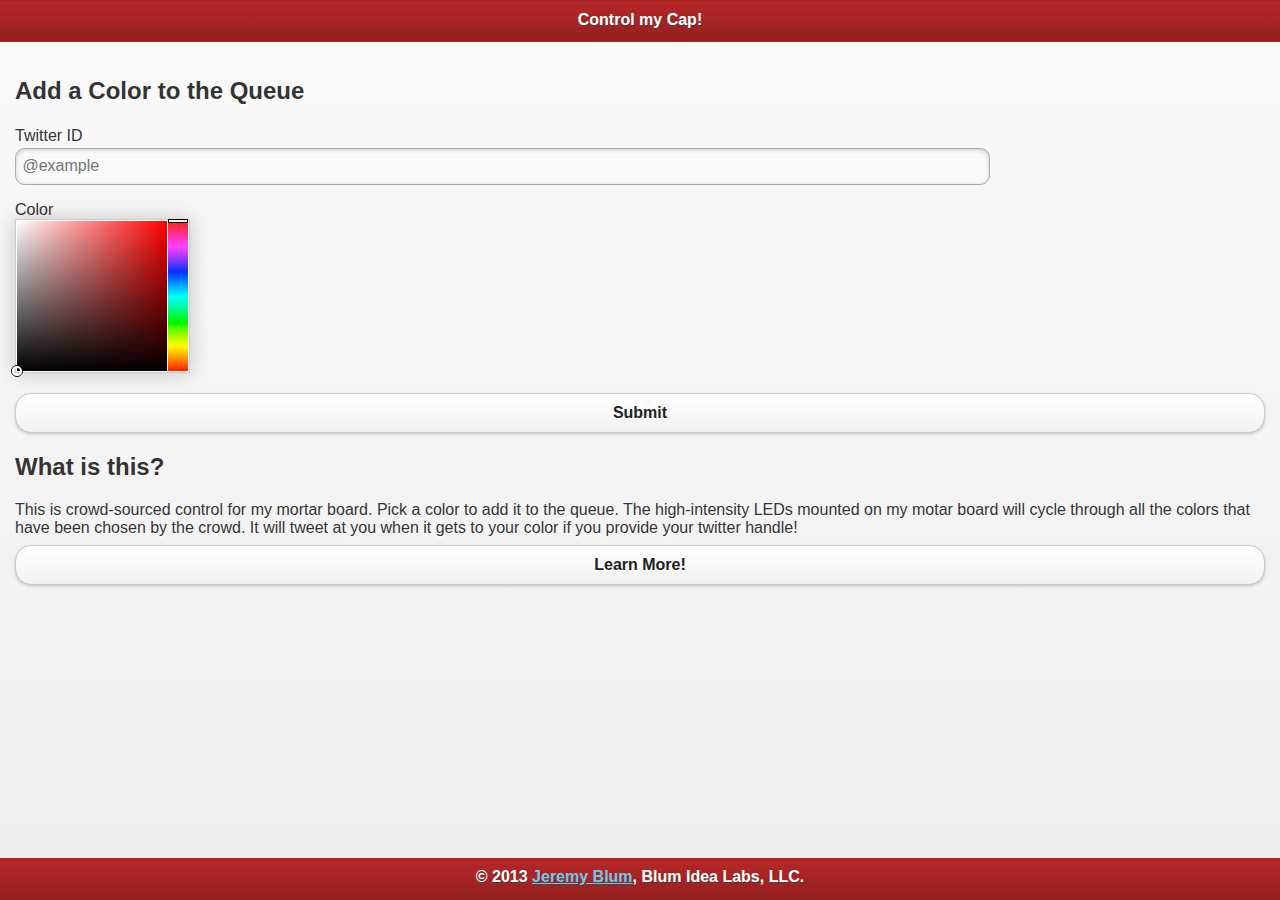
<file: mobile site/index.html>
<!DOCTYPE html>
<html>
<head>
  <meta charset="utf-8">
  <meta name="viewport" content="initial-scale=1.0, user-scalable=no">
  <meta name="apple-mobile-web-app-capable" content="yes">
  <meta name="apple-mobile-web-app-status-bar-style" content="black">
  <title>Control my Cap!</title>
  
  <!--JQuery Mobile & JQuery Javascripts-->
  <script src="jquery/jquery-1.9.1.min.js"></script>
  <script src="jquery/jquery.mobile-1.3.1.min.js"></script>
  
  <!--JQuery CSS-->
  <link rel="stylesheet" href="jquery/jquery.mobile.structure-1.3.1.min.css" />
  <link rel="stylesheet" href="jquery/jquery.mobile-1.3.1.min.css">
  <link rel="stylesheet" href="jquery/themes/cornellian.css" />
  
  <!--JQuery MiniColors-->
  <link href="jquery/minicolors/jquery.minicolors.css" rel="stylesheet">
  <script src="jquery/minicolors/jquery.minicolors.js"></script>
  
  <!--Custom JS-->
  <script src="script.js"></script>
  
</head>
<body>
<!-- Home -->
<div data-role="page" id="home">
    <div data-theme="a" data-role="header">
        <h3>
            Control my Cap!
        </h3>
    </div>
    <div data-role="content">
        <h2>
            Add a Color to the Queue
        </h2>
        <form action="">
            <div data-role="fieldcontain">
                <label for="twitter">
                    Twitter ID
                </label><br />
                <input name="twitter" id="twitter" placeholder="@example" type="text">
            </div>
            <div data-role="fieldcontain">
                <label for="color">
                    Color
                </label><br />
                <input name="color" id="color" data-role="none" class="minicolors">
            </div>
			<input type="submit" value="Submit" />
        </form>
		
		<h2>
			What is this?
		</h2>
		This is crowd-sourced control for my mortar board. Pick a color to add it to the queue. The high-intensity LEDs mounted on my motar board will cycle through all the colors that have been chosen by the crowd. It will tweet at you when it gets to your color if you provide your twitter handle!
		<a href="#about" data-role="button" data-rel="dialog" data-transition="pop">Learn More!</a>
    </div>
    <div data-theme="a" data-role="footer" data-position="fixed">
        <h3>
            &copy; 2013 <a href="http://www.jeremyblum.com" target="_blank">Jeremy Blum</a>, Blum Idea Labs, LLC.
        </h3>
    </div>
</div>
<!-- About -->
<div data-role="page" id="about">
    <div data-theme="a" data-role="header">
        <h3>
            How Does it work?
        </h3>
    </div>
    <div data-role="content">
		It's an experiment.  Why?  Because, WHY NOT?  My graduation mortar board is sporting an array of 16 350mA high-intensity LEDs.  When you pick a color above, it is added to queue of colors on a database that lives in the cloud.  Under my robe, I'm equipped with a laptop battery pack, a tiny WiFi-connected linux computer, and a handheld display. The computer is constantly querying the cloud database server via its WiFi connection, and adding colors to the queue.  It communicates to the custom LED printed circuit board on my mortar board using a USB-to-Serial cable.  The LED board includes an 8-bit microcontroller that parses the commands from the linux computer, and adjusts the LEDs accordingly.  Using my handheld display, I can see that status of the program, adjust brightness, change modes, etc.  When your color is displayed for the first time, the linux computer will tweet at your twitter username, if you chose to provide it.
    </div>
</div>
</body>
</html>
</file>
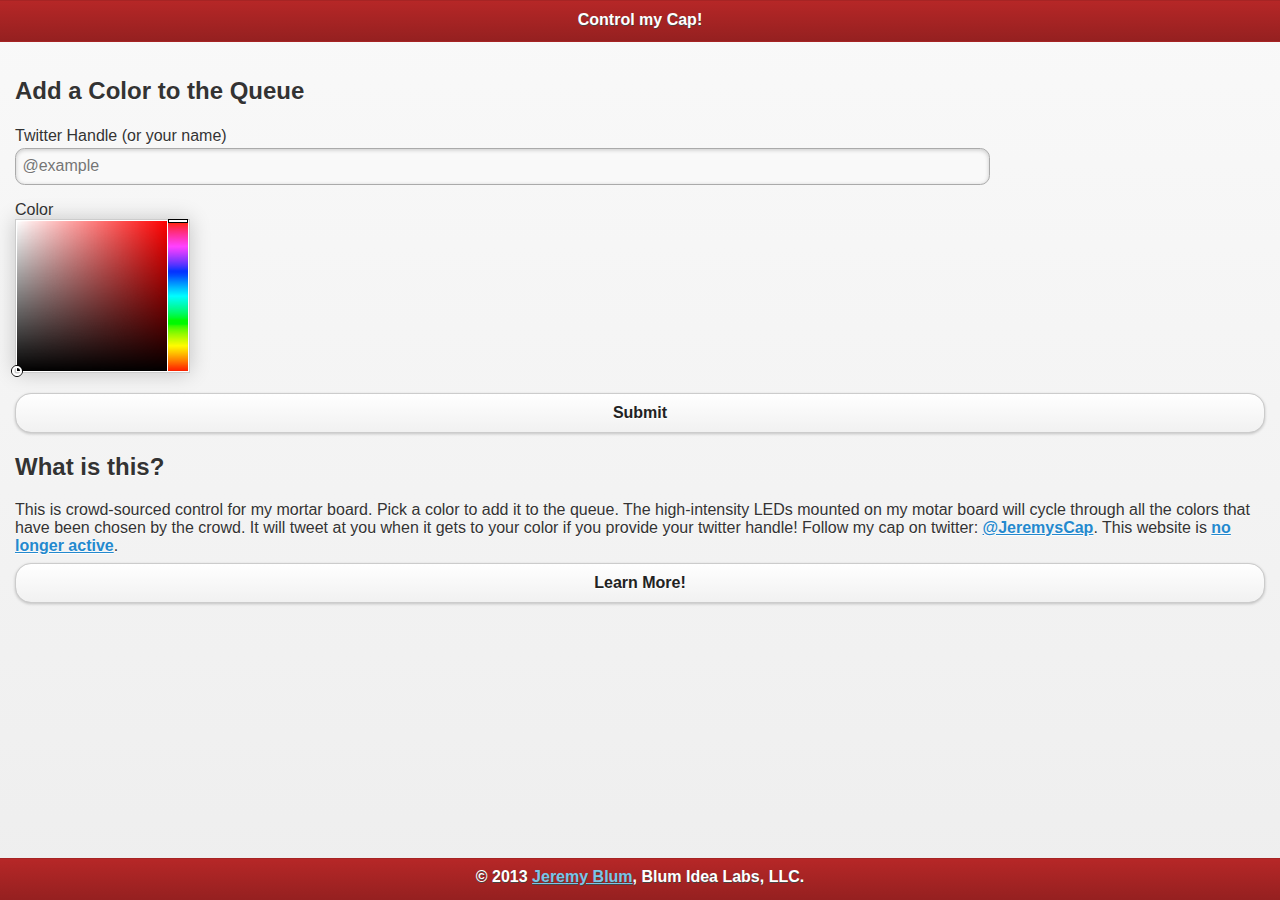
<file: mobile_site/index.html>
<!DOCTYPE html>
<html>
<head>
  <meta charset="utf-8">
  <meta name="viewport" content="initial-scale=1.0, user-scalable=no">
  <meta name="apple-mobile-web-app-capable" content="yes">
  <meta name="apple-mobile-web-app-status-bar-style" content="black">
  <title>Control my Cap!</title>
  
  <!--JQuery Mobile & JQuery Javascripts-->
  <script src="jquery/jquery-1.9.1.min.js"></script>
  <script src="jquery/jquery.mobile-1.3.1.min.js"></script>
  
  <!--JQuery CSS-->
  <link rel="stylesheet" href="jquery/jquery.mobile.structure-1.3.1.min.css" />
  <link rel="stylesheet" href="jquery/jquery.mobile-1.3.1.min.css">
  <link rel="stylesheet" href="jquery/themes/cornellian.css" />
  
  <!--JQuery MiniColors-->
  <link href="jquery/minicolors/jquery.minicolors.css" rel="stylesheet">
  <script src="jquery/minicolors/jquery.minicolors.js"></script>
  
  <!--Custom JS-->
  <script src="script.js"></script>
  
</head>
<body>
<!-- Home -->
<div data-role="page" id="home">
    <div data-theme="a" data-role="header">
        <h3>
            Control my Cap!
        </h3>
    </div>
    <div data-role="content">
        <h2>
            Add a Color to the Queue
        </h2>
        <form id="add" action="" method="post">
            <div data-role="fieldcontain">
                <label for="twitter">
                    Twitter Handle (or your name)
                </label><br />
                <input name="twitter" id="twitter" placeholder="@example" type="text" maxlength="16"/>
            </div>
            <div data-role="fieldcontain">
                <label for="color">
                    Color
                </label><br />
                <input name="color" id="color" data-role="none" class="minicolors" />
            </div>
			<input type="submit" value="Submit" />
        </form>
		
		<h2>
			What is this?
		</h2>
		This is crowd-sourced control for my mortar board. Pick a color to add it to the queue. The high-intensity LEDs mounted on my motar board will cycle through all the colors that have been chosen by the crowd. It will tweet at you when it gets to your color if you provide your twitter handle! Follow my cap on twitter: <a href="http://www.twitter.com/JeremysCap" alt="Jeremy's Cap on Twitter" title="Jeremy's Cap on Twitter" target="_blank">@JeremysCap</a>. This website is <a href="#done" data-rel="popup" data-transition="pop" id="hes_dead_jim">no longer active</a>.
		<a href="#about" data-role="button" data-rel="popup" data-transition="pop">Learn More!</a>
    </div>
    <div data-theme="a" data-role="footer" data-position="fixed">
        <h3>
            &copy; 2013 <a href="http://www.jeremyblum.com" target="_blank">Jeremy Blum</a>, Blum Idea Labs, LLC.
        </h3>
    </div>
	
	<!--Done Popup-->
	<div data-role="popup" data-overlay-theme="a" data-theme="a" id="done">
		<a href="#home" data-rel="external" data-role="button" data-theme="a" data-icon="delete" data-iconpos="notext" class="ui-btn-right ui-btn ui-shadow ui-btn-corner-all ui-btn-icon-notext ui-btn-up-a" data-corners="true" data-shadow="true" data-iconshadow="true" data-wrapperels="span" title="Close"><span class="ui-btn-inner"><span class="ui-btn-text">Close</span><span class="ui-icon ui-icon-delete ui-icon-shadow">&nbsp;</span></span></a>
		<div data-theme="a" data-role="header">
			<h3>
				That's all folks!
			</h3>
		</div>
		<div data-role="content">
			This mobile website was utilized for a one week experiment and requests are no longer being processed.  Learn more about the "Control my Cap" project <a href="http://www.jeremyblum.com/portfolio/control-my-cap" alt="Jeremy's Portfolio" title="Jeremy's Portfolio" target="_blank">here</a>.
		</div>
	</div>
	
	<!--Feedback Popup-->
	<div data-role="popup" data-overlay-theme="a" data-theme="a" id="reply">
		<a href="#" data-rel="back" data-role="button" data-theme="a" data-icon="delete" data-iconpos="notext" class="ui-btn-right ui-btn ui-shadow ui-btn-corner-all ui-btn-icon-notext ui-btn-up-a" data-corners="true" data-shadow="true" data-iconshadow="true" data-wrapperels="span" title="Close"><span class="ui-btn-inner"><span class="ui-btn-text">Close</span><span class="ui-icon ui-icon-delete ui-icon-shadow">&nbsp;</span></span></a>
		<div data-theme="a" data-role="header">
			<h3 id="status_title">
				Status
			</h3>
		</div>
		<div data-role="content" id="status_message">
			Message
		</div>
	</div>
	
	<!-- About Popup-->
	<div data-role="popup" data-overlay-theme="a" data-theme="a" id="about">
		<a href="#" data-rel="back" data-role="button" data-theme="a" data-icon="delete" data-iconpos="notext" class="ui-btn-right ui-btn ui-shadow ui-btn-corner-all ui-btn-icon-notext ui-btn-up-a" data-corners="true" data-shadow="true" data-iconshadow="true" data-wrapperels="span" title="Close"><span class="ui-btn-inner"><span class="ui-btn-text">Close</span><span class="ui-icon ui-icon-delete ui-icon-shadow">&nbsp;</span></span></a>
		<div data-theme="a" data-role="header">
			<h3>
				How Does it work?
			</h3>
		</div>
		<div data-role="content">
			It's an experiment.  Why?  Because, WHY NOT?  My graduation mortar board is sporting an array of 16 350mA high-intensity LEDs.  When you pick a color above, it is added to queue of colors on a database that lives in the cloud.  Under my robe, I'm equipped with a laptop battery pack, a tiny WiFi-connected linux computer, and a handheld display. The computer is constantly querying the cloud database server via its WiFi connection, and adding colors to the queue.  It communicates to the custom LED printed circuit board on my mortar board using a USB-to-Serial cable.  The LED board includes an 8-bit microcontroller that parses the commands from the linux computer, and adjusts the LEDs accordingly.  Using my handheld display, I can see that status of the program, adjust brightness, change modes, etc.  When your color is displayed for the first time, the linux computer will tweet at your twitter username, if you chose to provide it. This project is open-source - if you want to get all the nerdy details, just visit the <a href="https://github.com/sciguy14/Control-my-Cap" alt="Control-my-Cap GitHub Repo" title="Control-my-Cap GitHub Repo" target="_blank">GitHub Repo</a>.
		</div>
	</div>
	
</div>

</body>
</html>
</file>
<file: mobile site/jquery/themes/cornellian.css>
/*
* jQuery Mobile 1.3.1
* Git HEAD hash: 74b4bec049fd93e4fe40205e6157de16eb64eb46 <> Date: Mon Apr 8 2013 19:41:28 UTC
* http://jquerymobile.com
*
* Copyright 2010, 2013 jQuery Foundation, Inc. and other contributors
* Released under the MIT license.
* http://jquery.org/license
*
*/


/* Swatches */
/* A
-----------------------------------------------------------------------------------------------------------*/
.ui-bar-a {
	border: 1px solid #a62424 /*{a-bar-border}*/;
	background: #a62424 /*{a-bar-background-color}*/;
	color: #ffffff /*{a-bar-color}*/;
	font-weight: bold;
	text-shadow: 0 /*{a-bar-shadow-x}*/ 1px /*{a-bar-shadow-y}*/ 0 /*{a-bar-shadow-radius}*/ #444444 /*{a-bar-shadow-color}*/;
	background-image: -webkit-gradient(linear, left top, left bottom, from( #b62727 /*{a-bar-background-start}*/), to( #952020 /*{a-bar-background-end}*/)); /* Saf4+, Chrome */
	background-image: -webkit-linear-gradient( #b62727 /*{a-bar-background-start}*/, #952020 /*{a-bar-background-end}*/); /* Chrome 10+, Saf5.1+ */
	background-image:    -moz-linear-gradient( #b62727 /*{a-bar-background-start}*/, #952020 /*{a-bar-background-end}*/); /* FF3.6 */
	background-image:     -ms-linear-gradient( #b62727 /*{a-bar-background-start}*/, #952020 /*{a-bar-background-end}*/); /* IE10 */
	background-image:      -o-linear-gradient( #b62727 /*{a-bar-background-start}*/, #952020 /*{a-bar-background-end}*/); /* Opera 11.10+ */
	background-image:         linear-gradient( #b62727 /*{a-bar-background-start}*/, #952020 /*{a-bar-background-end}*/);
}
.ui-bar-a .ui-link-inherit {
	color: #ffffff /*{a-bar-color}*/;
}
.ui-bar-a a.ui-link {
	color: #7cc4e7 /*{a-bar-link-color}*/;
	font-weight: bold;
}
.ui-bar-a a.ui-link:visited {
    color: #2489ce /*{a-bar-link-visited}*/;
}
.ui-bar-a a.ui-link:hover {
	color: #2489ce /*{a-bar-link-hover}*/;
}
.ui-bar-a a.ui-link:active {
	color: #2489ce /*{a-bar-link-active}*/;
}
.ui-bar-a,
.ui-bar-a input,
.ui-bar-a select,
.ui-bar-a textarea,
.ui-bar-a button {
	 font-family: Helvetica, Arial, sans-serif /*{global-font-family}*/;
}
.ui-body-a,
.ui-overlay-a {
	border: 1px solid #858585 /*{a-body-border}*/;
	color: #000000 /*{a-body-color}*/;
	text-shadow: 0 /*{a-body-shadow-x}*/ 1px /*{a-body-shadow-y}*/ 0 /*{a-body-shadow-radius}*/ #eeeeee /*{a-body-shadow-color}*/;
	background: #f2f2f2 /*{a-body-background-color}*/;
	background-image: -webkit-gradient(linear, left top, left bottom, from( #FFFFFF /*{a-body-background-start}*/), to( #d9d9d9 /*{a-body-background-end}*/)); /* Saf4+, Chrome */
	background-image: -webkit-linear-gradient( #FFFFFF /*{a-body-background-start}*/, #d9d9d9 /*{a-body-background-end}*/); /* Chrome 10+, Saf5.1+ */
	background-image:    -moz-linear-gradient( #FFFFFF /*{a-body-background-start}*/, #d9d9d9 /*{a-body-background-end}*/); /* FF3.6 */
	background-image:     -ms-linear-gradient( #FFFFFF /*{a-body-background-start}*/, #d9d9d9 /*{a-body-background-end}*/); /* IE10 */
	background-image:      -o-linear-gradient( #FFFFFF /*{a-body-background-start}*/, #d9d9d9 /*{a-body-background-end}*/); /* Opera 11.10+ */
	background-image:         linear-gradient( #FFFFFF /*{a-body-background-start}*/, #d9d9d9 /*{a-body-background-end}*/);
}
.ui-overlay-a {
	background-image: none;
	border-width: 0;
}
.ui-body-a,
.ui-body-a input,
.ui-body-a select,
.ui-body-a textarea,
.ui-body-a button {
	 font-family: Helvetica, Arial, sans-serif /*{global-font-family}*/;
}
.ui-body-a .ui-link-inherit {
	color: #000000 /*{a-body-color}*/;
}
.ui-body-a .ui-link {
	color: #d94436 /*{a-body-link-color}*/;
	font-weight: bold;
}
.ui-body-a .ui-link:visited {
    color: #8d2c23 /*{a-body-link-visited}*/;
}
.ui-body-a .ui-link:hover {
	color: #f94e3e /*{a-body-link-hover}*/;
}
.ui-body-a .ui-link:active {
	color: #d94436 /*{a-body-link-active}*/;
}
.ui-btn-up-a {
	border: 1px solid #e2dada /*{a-bup-border}*/;
	background: #e2dada /*{a-bup-background-color}*/;
	font-weight: bold;
	color: #000000 /*{a-bup-color}*/;
	text-shadow: 0 /*{a-bup-shadow-x}*/ 1px /*{a-bup-shadow-y}*/ 0 /*{a-bup-shadow-radius}*/ #eeeeee /*{a-bup-shadow-color}*/;
	background-image: -webkit-gradient(linear, left top, left bottom, from( #f8efef /*{a-bup-background-start}*/), to( #cbc4c4 /*{a-bup-background-end}*/)); /* Saf4+, Chrome */
	background-image: -webkit-linear-gradient( #f8efef /*{a-bup-background-start}*/, #cbc4c4 /*{a-bup-background-end}*/); /* Chrome 10+, Saf5.1+ */
	background-image:    -moz-linear-gradient( #f8efef /*{a-bup-background-start}*/, #cbc4c4 /*{a-bup-background-end}*/); /* FF3.6 */
	background-image:     -ms-linear-gradient( #f8efef /*{a-bup-background-start}*/, #cbc4c4 /*{a-bup-background-end}*/); /* IE10 */
	background-image:      -o-linear-gradient( #f8efef /*{a-bup-background-start}*/, #cbc4c4 /*{a-bup-background-end}*/); /* Opera 11.10+ */
	background-image:         linear-gradient( #f8efef /*{a-bup-background-start}*/, #cbc4c4 /*{a-bup-background-end}*/);
}
.ui-btn-up-a:visited,
.ui-btn-up-a a.ui-link-inherit {
	color: #000000 /*{a-bup-color}*/;
}
.ui-btn-hover-a {
	border: 1px solid #FFfafa /*{a-bhover-border}*/;
	background: #FFfafa /*{a-bhover-background-color}*/;
	font-weight: bold;
	color: #000000 /*{a-bhover-color}*/;
	text-shadow: 0 /*{a-bhover-shadow-x}*/ 1px /*{a-bhover-shadow-y}*/ 0 /*{a-bhover-shadow-radius}*/ #eeeeee /*{a-bhover-shadow-color}*/;
	background-image: -webkit-gradient(linear, left top, left bottom, from( #FFFFFF /*{a-bhover-background-start}*/), to( #e5e1e1 /*{a-bhover-background-end}*/)); /* Saf4+, Chrome */
	background-image: -webkit-linear-gradient( #FFFFFF /*{a-bhover-background-start}*/, #e5e1e1 /*{a-bhover-background-end}*/); /* Chrome 10+, Saf5.1+ */
	background-image:    -moz-linear-gradient( #FFFFFF /*{a-bhover-background-start}*/, #e5e1e1 /*{a-bhover-background-end}*/); /* FF3.6 */
	background-image:     -ms-linear-gradient( #FFFFFF /*{a-bhover-background-start}*/, #e5e1e1 /*{a-bhover-background-end}*/); /* IE10 */
	background-image:      -o-linear-gradient( #FFFFFF /*{a-bhover-background-start}*/, #e5e1e1 /*{a-bhover-background-end}*/); /* Opera 11.10+ */
	background-image:         linear-gradient( #FFFFFF /*{a-bhover-background-start}*/, #e5e1e1 /*{a-bhover-background-end}*/);
}
.ui-btn-hover-a:visited,
.ui-btn-hover-a:hover,
.ui-btn-hover-a a.ui-link-inherit {
	color: #000000 /*{a-bhover-color}*/;
}
.ui-btn-down-a {
	border: 1px solid #FFfafa /*{a-bdown-border}*/;
	background: #FFfafa /*{a-bdown-background-color}*/;
	font-weight: bold;
	color: #000000 /*{a-bdown-color}*/;
	text-shadow: 0 /*{a-bdown-shadow-x}*/ 1px /*{a-bdown-shadow-y}*/ 0 /*{a-bdown-shadow-radius}*/ #eeeeee /*{a-bdown-shadow-color}*/;
	background-image: -webkit-gradient(linear, left top, left bottom, from( #e5e1e1 /*{a-bdown-background-start}*/), to( #FFFFFF /*{a-bdown-background-end}*/)); /* Saf4+, Chrome */
	background-image: -webkit-linear-gradient( #e5e1e1 /*{a-bdown-background-start}*/, #FFFFFF /*{a-bdown-background-end}*/); /* Chrome 10+, Saf5.1+ */
	background-image:    -moz-linear-gradient( #e5e1e1 /*{a-bdown-background-start}*/, #FFFFFF /*{a-bdown-background-end}*/); /* FF3.6 */
	background-image:     -ms-linear-gradient( #e5e1e1 /*{a-bdown-background-start}*/, #FFFFFF /*{a-bdown-background-end}*/); /* IE10 */
	background-image:      -o-linear-gradient( #e5e1e1 /*{a-bdown-background-start}*/, #FFFFFF /*{a-bdown-background-end}*/); /* Opera 11.10+ */
	background-image:         linear-gradient( #e5e1e1 /*{a-bdown-background-start}*/, #FFFFFF /*{a-bdown-background-end}*/);
}
.ui-btn-down-a:visited,
.ui-btn-down-a:hover,
.ui-btn-down-a a.ui-link-inherit {
	color: #000000 /*{a-bdown-color}*/;
}
.ui-btn-up-a,
.ui-btn-hover-a,
.ui-btn-down-a {
	 font-family: Helvetica, Arial, sans-serif /*{global-font-family}*/;
	text-decoration: none;
}

/* Structure */
/* links within "buttons" 
-----------------------------------------------------------------------------------------------------------*/
a.ui-link-inherit {
	text-decoration: none !important;
}
/* Active class used as the "on" state across all themes
-----------------------------------------------------------------------------------------------------------*/
.ui-btn-active {
	border: 1px solid #d94436 /*{global-active-border}*/;
	background: #d94436 /*{global-active-background-color}*/;
	font-weight: bold;
	color: #ffffff /*{global-active-color}*/;
	cursor: pointer;
	text-shadow: 0 /*{global-active-shadow-x}*/ 1px /*{global-active-shadow-y}*/ 0 /*{global-active-shadow-radius}*/ #444444 /*{global-active-shadow-color}*/;
	text-decoration: none;
	background-image: -webkit-gradient(linear, left top, left bottom, from( #ee4a3b /*{global-active-background-start}*/), to( #c33d30 /*{global-active-background-end}*/)); /* Saf4+, Chrome */
	background-image: -webkit-linear-gradient( #ee4a3b /*{global-active-background-start}*/, #c33d30 /*{global-active-background-end}*/); /* Chrome 10+, Saf5.1+ */
	background-image:    -moz-linear-gradient( #ee4a3b /*{global-active-background-start}*/, #c33d30 /*{global-active-background-end}*/); /* FF3.6 */
	background-image:     -ms-linear-gradient( #ee4a3b /*{global-active-background-start}*/, #c33d30 /*{global-active-background-end}*/); /* IE10 */
	background-image:      -o-linear-gradient( #ee4a3b /*{global-active-background-start}*/, #c33d30 /*{global-active-background-end}*/); /* Opera 11.10+ */
	background-image:         linear-gradient( #ee4a3b /*{global-active-background-start}*/, #c33d30 /*{global-active-background-end}*/);
	 font-family: Helvetica, Arial, sans-serif /*{global-font-family}*/;
}
.ui-btn-active:visited,
.ui-btn-active:hover,
.ui-btn-active a.ui-link-inherit {
	color: #ffffff /*{global-active-color}*/;
}
/* button inner top highlight
-----------------------------------------------------------------------------------------------------------*/
.ui-btn-inner {
	border-top: 1px solid 	#fff;
	border-color: 			rgba(255,255,255,.3);
}
/* corner rounding classes
-----------------------------------------------------------------------------------------------------------*/
.ui-corner-all {
	-webkit-border-radius: .6em /*{global-radii-blocks}*/;
	border-radius: .6em /*{global-radii-blocks}*/;
}
/* Form field separator
-----------------------------------------------------------------------------------------------------------*/
.ui-br {
	border-color: rgb(130,130,130);
	border-color: rgba(130,130,130,.3);
	border-style: solid;
}
/* Interaction cues
-----------------------------------------------------------------------------------------------------------*/
.ui-disabled {
	filter: Alpha(Opacity=30);
	opacity: .3;
	zoom: 1;
}
.ui-disabled,
.ui-disabled a {
	cursor: default !important;
	pointer-events: none;
}
/* Icons
-----------------------------------------------------------------------------------------------------------*/
.ui-icon,
.ui-icon-searchfield:after {
	background-color: #666666 /*{global-icon-color}*/;
	background-color: rgba(0,0,0,.4) /*{global-icon-disc}*/;
	background-image: url(images/icons-18-white.png) /*{global-icon-set}*/;
	background-repeat: no-repeat;
	-webkit-border-radius: 				9px;
	border-radius: 						9px;
}
/* Alt icon color
-----------------------------------------------------------------------------------------------------------*/
.ui-icon-alt .ui-icon,
.ui-icon-alt .ui-icon-searchfield:after {
	background-color: 						#fff;
	background-color: 						rgba(255,255,255,.3);
	background-image: url(images/icons-18-black.png);
	background-repeat: no-repeat;
}
/* No disc
-----------------------------------------------------------------------------------------------------------*/
.ui-icon-nodisc .ui-icon,
.ui-icon-nodisc .ui-icon-searchfield:after,
.ui-icon-nodisc .ui-icon-alt .ui-icon,
.ui-icon-nodisc .ui-icon-alt .ui-icon-searchfield:after {
	background-color: transparent;
}
/* Icon sprite
-----------------------------------------------------------------------------------------------------------*/
/* plus minus */
.ui-icon-plus {
	background-position: 	-1px -1px;
}
.ui-icon-minus {
	background-position: 	-37px -1px;
}
/* delete/close */
.ui-icon-delete {
	background-position: 	-73px -1px;
}
/* arrows */
.ui-icon-arrow-r {
	background-position: 	-108px -1px;
}
.ui-icon-arrow-l {
	background-position: 	-144px -1px;
}
.ui-icon-arrow-u {
	background-position: 	-180px -1px;
}
.ui-icon-arrow-d {
	background-position: 	-216px -1px;
}
/* misc */
.ui-icon-check {
	background-position: 	-252px -1px;
}
.ui-icon-gear {
	background-position: 	-288px -1px;
}
.ui-icon-refresh {
	background-position: 	-323px -1px;
}
.ui-icon-forward {
	background-position: 	-360px -1px;
}
.ui-icon-back {
	background-position: 	-396px -1px;
}
.ui-icon-grid {
	background-position: 	-432px -1px;
}
.ui-icon-star {
	background-position: 	-467px -1px;
}
.ui-icon-alert {
	background-position: 	-503px -1px;
}
.ui-icon-info {
	background-position: 	-539px -1px;
}
.ui-icon-home {
	background-position: 	-575px -1px;
}
/* search */
.ui-icon-search,
.ui-icon-searchfield:after {
	background-position: 	-611px -1px;
}
/* checkbox radio */
.ui-icon-checkbox-on {
	background-position: 	-647px -1px;
}
.ui-icon-checkbox-off {
	background-position: 	-683px -1px;
}
.ui-icon-radio-on {
	background-position: 	-718px -1px;
}
.ui-icon-radio-off {
	background-position: 	-754px -1px;
}
/* menu edit */
.ui-icon-bars {
	background-position: 	-788px -1px;
}
.ui-icon-edit {
	background-position: 	-824px -1px;
}
/* HD/"retina" sprite
-----------------------------------------------------------------------------------------------------------*/
@media only screen and (-webkit-min-device-pixel-ratio: 1.3),
       only screen and (min--moz-device-pixel-ratio: 1.3),
       only screen and (min-resolution: 200dpi) {
	
	.ui-icon-plus, .ui-icon-minus, .ui-icon-delete, .ui-icon-arrow-r,
	.ui-icon-arrow-l, .ui-icon-arrow-u, .ui-icon-arrow-d, .ui-icon-check,
	.ui-icon-gear, .ui-icon-refresh, .ui-icon-forward, .ui-icon-back,
	.ui-icon-grid, .ui-icon-star, .ui-icon-alert, .ui-icon-info, .ui-icon-home, .ui-icon-bars, .ui-icon-edit,
	.ui-icon-search, .ui-icon-searchfield:after, 
	.ui-icon-checkbox-off, .ui-icon-checkbox-on, .ui-icon-radio-off, .ui-icon-radio-on {
		background-image: url(images/icons-36-white.png);
		-moz-background-size: 864px 18px;
		-o-background-size: 864px 18px;
		-webkit-background-size: 864px 18px;
		background-size: 864px 18px;
	}
	.ui-icon-alt .ui-icon {
		background-image: url(images/icons-36-black.png);
	}
	.ui-icon-plus {
		background-position: 	0 50%;
	}
	.ui-icon-minus {
		background-position: 	-36px 50%;
	}
	.ui-icon-delete {
		background-position: 	-72px 50%;
	}
	.ui-icon-arrow-r {
		background-position: 	-108px 50%;
	}
	.ui-icon-arrow-l {
		background-position: 	-144px 50%;
	}
	.ui-icon-arrow-u {
		background-position: 	-179px 50%;
	}
	.ui-icon-arrow-d {
		background-position: 	-215px 50%;
	}
	.ui-icon-check {
		background-position: 	-252px 50%;
	}
	.ui-icon-gear {
		background-position: 	-287px 50%;
	}
	.ui-icon-refresh {
		background-position: 	-323px 50%;
	}
	.ui-icon-forward {
		background-position: 	-360px 50%;
	}
	.ui-icon-back {
		background-position: 	-395px 50%;
	}
	.ui-icon-grid {
		background-position: 	-431px 50%;
	}
	.ui-icon-star {
		background-position: 	-467px 50%;
	}
	.ui-icon-alert {
		background-position: 	-503px 50%;
	}
	.ui-icon-info {
		background-position: 	-538px 50%;
	}
	.ui-icon-home {
		background-position: 	-575px 50%;
	}
	.ui-icon-search,
	.ui-icon-searchfield:after {
		background-position: 	-611px 50%;
	}
	.ui-icon-checkbox-on {
		background-position: 	-647px 50%;
	}
	.ui-icon-checkbox-off {
		background-position: 	-683px 50%;
	}
	.ui-icon-radio-on {
		background-position: 	-718px 50%;
	}
	.ui-icon-radio-off {
		background-position: 	-754px 50%;
	}
	.ui-icon-bars {
		background-position: 	-788px 50%;
	
	}.ui-icon-edit {
		background-position: 	-824px 50%;
	}
}
/* checks,radios */
.ui-checkbox .ui-icon,
.ui-selectmenu-list .ui-icon {
	-webkit-border-radius: 3px;
	border-radius: 3px;
}
.ui-icon-checkbox-off,
.ui-icon-radio-off {
	background-color: transparent;	
}
.ui-checkbox-on .ui-icon,
.ui-radio-on .ui-icon {
	background-color: #d94436 /*{global-active-background-color}*/; /* NOTE: this hex should match the active state color. It's repeated here for cascade */
}
/* loading icon */
.ui-icon-loading {
	background: url(images/ajax-loader.gif);
	background-size: 46px 46px;
}
/* Button corner class
-----------------------------------------------------------------------------------------------------------*/
.ui-btn-corner-all {
	-webkit-border-radius: 1em /*{global-radii-buttons}*/;
	border-radius: 1em /*{global-radii-buttons}*/;
}
/* radius clip workaround for cleaning up corner trapping */
.ui-corner-all,
.ui-btn-corner-all {
	-webkit-background-clip: padding;
	background-clip: padding-box;
}
/* Overlay / modal
-----------------------------------------------------------------------------------------------------------*/
.ui-overlay {
	background: #666;
	filter: Alpha(Opacity=50);
	opacity: .5;
	position: absolute;
	width: 100%;
	height: 100%;
}
.ui-overlay-shadow {
	-moz-box-shadow: 0 0 12px 			rgba(0,0,0,.6);
	-webkit-box-shadow: 0 0 12px 		rgba(0,0,0,.6);
	box-shadow: 0 0 12px 				rgba(0,0,0,.6);
}
.ui-shadow {
	-moz-box-shadow: 0 1px 3px /*{global-box-shadow-size}*/ rgba(0,0,0,.2) /*{global-box-shadow-color}*/;
	-webkit-box-shadow: 0 1px 3px /*{global-box-shadow-size}*/ rgba(0,0,0,.2) /*{global-box-shadow-color}*/;
	box-shadow: 0 1px 3px /*{global-box-shadow-size}*/ rgba(0,0,0,.2) /*{global-box-shadow-color}*/
}
.ui-bar-a .ui-shadow,
.ui-bar-b .ui-shadow ,
.ui-bar-c .ui-shadow  {
	-moz-box-shadow: 0 1px 0 				rgba(255,255,255,.3);
	-webkit-box-shadow: 0 1px 0 			rgba(255,255,255,.3);
	box-shadow: 0 1px 0 					rgba(255,255,255,.3);
}
.ui-shadow-inset {
	-moz-box-shadow: inset 0 1px 4px 		rgba(0,0,0,.2);
	-webkit-box-shadow: inset 0 1px 4px 	rgba(0,0,0,.2);
	box-shadow: inset 0 1px 4px 			rgba(0,0,0,.2);
}
.ui-icon-shadow {
	-moz-box-shadow: 0 1px 0 rgba(255,255,255,.4) /*{global-icon-shadow}*/;
	-webkit-box-shadow: 0 1px 0 rgba(255,255,255,.4) /*{global-icon-shadow}*/;
	box-shadow: 0 1px 0 rgba(255,255,255,.4) /*{global-icon-shadow}*/;
}
/* Focus state - set here for specificity (note: these classes are added by JavaScript)
-----------------------------------------------------------------------------------------------------------*/
.ui-btn:focus, .ui-link-inherit:focus {
	outline: 0;
}
.ui-btn.ui-focus {
	z-index: 1;
}
.ui-focus,
.ui-btn:focus {
	-moz-box-shadow: inset 0 0 3px #d94436 /*{global-active-background-color}*/, 0 0 9px #d94436 /*{global-active-background-color}*/;
	-webkit-box-shadow: inset 0 0 3px #d94436 /*{global-active-background-color}*/, 0 0 9px #d94436 /*{global-active-background-color}*/;
	box-shadow: inset 0 0 3px #d94436 /*{global-active-background-color}*/, 0 0 9px #d94436 /*{global-active-background-color}*/;
}
.ui-input-text.ui-focus,
.ui-input-search.ui-focus {
	-moz-box-shadow: 0 0 12px #d94436 /*{global-active-background-color}*/;
	-webkit-box-shadow: 0 0 12px #d94436 /*{global-active-background-color}*/;
	box-shadow: 0 0 12px #d94436 /*{global-active-background-color}*/;	
}
/* unset box shadow in browsers that don't do it right
-----------------------------------------------------------------------------------------------------------*/
.ui-mobile-nosupport-boxshadow * {
	-moz-box-shadow: none !important;
	-webkit-box-shadow: none !important;
	box-shadow: none !important;
}
/* ...and bring back focus */
.ui-mobile-nosupport-boxshadow .ui-focus,
.ui-mobile-nosupport-boxshadow .ui-btn:focus,
.ui-mobile-nosupport-boxshadow .ui-link-inherit:focus {
	outline-width: 1px;
	outline-style: auto;
}
</file>
<file: mobile_site/jquery/themes/cornellian.css>
/*
* jQuery Mobile 1.3.1
* Git HEAD hash: 74b4bec049fd93e4fe40205e6157de16eb64eb46 <> Date: Mon Apr 8 2013 19:41:28 UTC
* http://jquerymobile.com
*
* Copyright 2010, 2013 jQuery Foundation, Inc. and other contributors
* Released under the MIT license.
* http://jquery.org/license
*
*/


/* Swatches */
/* A
-----------------------------------------------------------------------------------------------------------*/
.ui-bar-a {
	border: 1px solid #a62424 /*{a-bar-border}*/;
	background: #a62424 /*{a-bar-background-color}*/;
	color: #ffffff /*{a-bar-color}*/;
	font-weight: bold;
	text-shadow: 0 /*{a-bar-shadow-x}*/ 1px /*{a-bar-shadow-y}*/ 0 /*{a-bar-shadow-radius}*/ #444444 /*{a-bar-shadow-color}*/;
	background-image: -webkit-gradient(linear, left top, left bottom, from( #b62727 /*{a-bar-background-start}*/), to( #952020 /*{a-bar-background-end}*/)); /* Saf4+, Chrome */
	background-image: -webkit-linear-gradient( #b62727 /*{a-bar-background-start}*/, #952020 /*{a-bar-background-end}*/); /* Chrome 10+, Saf5.1+ */
	background-image:    -moz-linear-gradient( #b62727 /*{a-bar-background-start}*/, #952020 /*{a-bar-background-end}*/); /* FF3.6 */
	background-image:     -ms-linear-gradient( #b62727 /*{a-bar-background-start}*/, #952020 /*{a-bar-background-end}*/); /* IE10 */
	background-image:      -o-linear-gradient( #b62727 /*{a-bar-background-start}*/, #952020 /*{a-bar-background-end}*/); /* Opera 11.10+ */
	background-image:         linear-gradient( #b62727 /*{a-bar-background-start}*/, #952020 /*{a-bar-background-end}*/);
}
.ui-bar-a .ui-link-inherit {
	color: #ffffff /*{a-bar-color}*/;
}
.ui-bar-a a.ui-link {
	color: #7cc4e7 /*{a-bar-link-color}*/;
	font-weight: bold;
}
.ui-bar-a a.ui-link:visited {
    color: #2489ce /*{a-bar-link-visited}*/;
}
.ui-bar-a a.ui-link:hover {
	color: #2489ce /*{a-bar-link-hover}*/;
}
.ui-bar-a a.ui-link:active {
	color: #2489ce /*{a-bar-link-active}*/;
}
.ui-bar-a,
.ui-bar-a input,
.ui-bar-a select,
.ui-bar-a textarea,
.ui-bar-a button {
	 font-family: Helvetica, Arial, sans-serif /*{global-font-family}*/;
}
.ui-body-a,
.ui-overlay-a {
	border: 1px solid #858585 /*{a-body-border}*/;
	color: #000000 /*{a-body-color}*/;
	text-shadow: 0 /*{a-body-shadow-x}*/ 1px /*{a-body-shadow-y}*/ 0 /*{a-body-shadow-radius}*/ #eeeeee /*{a-body-shadow-color}*/;
	background: #f2f2f2 /*{a-body-background-color}*/;
	background-image: -webkit-gradient(linear, left top, left bottom, from( #FFFFFF /*{a-body-background-start}*/), to( #d9d9d9 /*{a-body-background-end}*/)); /* Saf4+, Chrome */
	background-image: -webkit-linear-gradient( #FFFFFF /*{a-body-background-start}*/, #d9d9d9 /*{a-body-background-end}*/); /* Chrome 10+, Saf5.1+ */
	background-image:    -moz-linear-gradient( #FFFFFF /*{a-body-background-start}*/, #d9d9d9 /*{a-body-background-end}*/); /* FF3.6 */
	background-image:     -ms-linear-gradient( #FFFFFF /*{a-body-background-start}*/, #d9d9d9 /*{a-body-background-end}*/); /* IE10 */
	background-image:      -o-linear-gradient( #FFFFFF /*{a-body-background-start}*/, #d9d9d9 /*{a-body-background-end}*/); /* Opera 11.10+ */
	background-image:         linear-gradient( #FFFFFF /*{a-body-background-start}*/, #d9d9d9 /*{a-body-background-end}*/);
}
.ui-overlay-a {
	background-image: none;
	border-width: 0;
}
.ui-body-a,
.ui-body-a input,
.ui-body-a select,
.ui-body-a textarea,
.ui-body-a button {
	 font-family: Helvetica, Arial, sans-serif /*{global-font-family}*/;
}
.ui-body-a .ui-link-inherit {
	color: #000000 /*{a-body-color}*/;
}
.ui-body-a .ui-link {
	color: #d94436 /*{a-body-link-color}*/;
	font-weight: bold;
}
.ui-body-a .ui-link:visited {
    color: #8d2c23 /*{a-body-link-visited}*/;
}
.ui-body-a .ui-link:hover {
	color: #f94e3e /*{a-body-link-hover}*/;
}
.ui-body-a .ui-link:active {
	color: #d94436 /*{a-body-link-active}*/;
}
.ui-btn-up-a {
	border: 1px solid #e2dada /*{a-bup-border}*/;
	background: #e2dada /*{a-bup-background-color}*/;
	font-weight: bold;
	color: #000000 /*{a-bup-color}*/;
	text-shadow: 0 /*{a-bup-shadow-x}*/ 1px /*{a-bup-shadow-y}*/ 0 /*{a-bup-shadow-radius}*/ #eeeeee /*{a-bup-shadow-color}*/;
	background-image: -webkit-gradient(linear, left top, left bottom, from( #f8efef /*{a-bup-background-start}*/), to( #cbc4c4 /*{a-bup-background-end}*/)); /* Saf4+, Chrome */
	background-image: -webkit-linear-gradient( #f8efef /*{a-bup-background-start}*/, #cbc4c4 /*{a-bup-background-end}*/); /* Chrome 10+, Saf5.1+ */
	background-image:    -moz-linear-gradient( #f8efef /*{a-bup-background-start}*/, #cbc4c4 /*{a-bup-background-end}*/); /* FF3.6 */
	background-image:     -ms-linear-gradient( #f8efef /*{a-bup-background-start}*/, #cbc4c4 /*{a-bup-background-end}*/); /* IE10 */
	background-image:      -o-linear-gradient( #f8efef /*{a-bup-background-start}*/, #cbc4c4 /*{a-bup-background-end}*/); /* Opera 11.10+ */
	background-image:         linear-gradient( #f8efef /*{a-bup-background-start}*/, #cbc4c4 /*{a-bup-background-end}*/);
}
.ui-btn-up-a:visited,
.ui-btn-up-a a.ui-link-inherit {
	color: #000000 /*{a-bup-color}*/;
}
.ui-btn-hover-a {
	border: 1px solid #FFfafa /*{a-bhover-border}*/;
	background: #FFfafa /*{a-bhover-background-color}*/;
	font-weight: bold;
	color: #000000 /*{a-bhover-color}*/;
	text-shadow: 0 /*{a-bhover-shadow-x}*/ 1px /*{a-bhover-shadow-y}*/ 0 /*{a-bhover-shadow-radius}*/ #eeeeee /*{a-bhover-shadow-color}*/;
	background-image: -webkit-gradient(linear, left top, left bottom, from( #FFFFFF /*{a-bhover-background-start}*/), to( #e5e1e1 /*{a-bhover-background-end}*/)); /* Saf4+, Chrome */
	background-image: -webkit-linear-gradient( #FFFFFF /*{a-bhover-background-start}*/, #e5e1e1 /*{a-bhover-background-end}*/); /* Chrome 10+, Saf5.1+ */
	background-image:    -moz-linear-gradient( #FFFFFF /*{a-bhover-background-start}*/, #e5e1e1 /*{a-bhover-background-end}*/); /* FF3.6 */
	background-image:     -ms-linear-gradient( #FFFFFF /*{a-bhover-background-start}*/, #e5e1e1 /*{a-bhover-background-end}*/); /* IE10 */
	background-image:      -o-linear-gradient( #FFFFFF /*{a-bhover-background-start}*/, #e5e1e1 /*{a-bhover-background-end}*/); /* Opera 11.10+ */
	background-image:         linear-gradient( #FFFFFF /*{a-bhover-background-start}*/, #e5e1e1 /*{a-bhover-background-end}*/);
}
.ui-btn-hover-a:visited,
.ui-btn-hover-a:hover,
.ui-btn-hover-a a.ui-link-inherit {
	color: #000000 /*{a-bhover-color}*/;
}
.ui-btn-down-a {
	border: 1px solid #FFfafa /*{a-bdown-border}*/;
	background: #FFfafa /*{a-bdown-background-color}*/;
	font-weight: bold;
	color: #000000 /*{a-bdown-color}*/;
	text-shadow: 0 /*{a-bdown-shadow-x}*/ 1px /*{a-bdown-shadow-y}*/ 0 /*{a-bdown-shadow-radius}*/ #eeeeee /*{a-bdown-shadow-color}*/;
	background-image: -webkit-gradient(linear, left top, left bottom, from( #e5e1e1 /*{a-bdown-background-start}*/), to( #FFFFFF /*{a-bdown-background-end}*/)); /* Saf4+, Chrome */
	background-image: -webkit-linear-gradient( #e5e1e1 /*{a-bdown-background-start}*/, #FFFFFF /*{a-bdown-background-end}*/); /* Chrome 10+, Saf5.1+ */
	background-image:    -moz-linear-gradient( #e5e1e1 /*{a-bdown-background-start}*/, #FFFFFF /*{a-bdown-background-end}*/); /* FF3.6 */
	background-image:     -ms-linear-gradient( #e5e1e1 /*{a-bdown-background-start}*/, #FFFFFF /*{a-bdown-background-end}*/); /* IE10 */
	background-image:      -o-linear-gradient( #e5e1e1 /*{a-bdown-background-start}*/, #FFFFFF /*{a-bdown-background-end}*/); /* Opera 11.10+ */
	background-image:         linear-gradient( #e5e1e1 /*{a-bdown-background-start}*/, #FFFFFF /*{a-bdown-background-end}*/);
}
.ui-btn-down-a:visited,
.ui-btn-down-a:hover,
.ui-btn-down-a a.ui-link-inherit {
	color: #000000 /*{a-bdown-color}*/;
}
.ui-btn-up-a,
.ui-btn-hover-a,
.ui-btn-down-a {
	 font-family: Helvetica, Arial, sans-serif /*{global-font-family}*/;
	text-decoration: none;
}

/* Structure */
/* links within "buttons" 
-----------------------------------------------------------------------------------------------------------*/
a.ui-link-inherit {
	text-decoration: none !important;
}
/* Active class used as the "on" state across all themes
-----------------------------------------------------------------------------------------------------------*/
.ui-btn-active {
	border: 1px solid #d94436 /*{global-active-border}*/;
	background: #d94436 /*{global-active-background-color}*/;
	font-weight: bold;
	color: #ffffff /*{global-active-color}*/;
	cursor: pointer;
	text-shadow: 0 /*{global-active-shadow-x}*/ 1px /*{global-active-shadow-y}*/ 0 /*{global-active-shadow-radius}*/ #444444 /*{global-active-shadow-color}*/;
	text-decoration: none;
	background-image: -webkit-gradient(linear, left top, left bottom, from( #ee4a3b /*{global-active-background-start}*/), to( #c33d30 /*{global-active-background-end}*/)); /* Saf4+, Chrome */
	background-image: -webkit-linear-gradient( #ee4a3b /*{global-active-background-start}*/, #c33d30 /*{global-active-background-end}*/); /* Chrome 10+, Saf5.1+ */
	background-image:    -moz-linear-gradient( #ee4a3b /*{global-active-background-start}*/, #c33d30 /*{global-active-background-end}*/); /* FF3.6 */
	background-image:     -ms-linear-gradient( #ee4a3b /*{global-active-background-start}*/, #c33d30 /*{global-active-background-end}*/); /* IE10 */
	background-image:      -o-linear-gradient( #ee4a3b /*{global-active-background-start}*/, #c33d30 /*{global-active-background-end}*/); /* Opera 11.10+ */
	background-image:         linear-gradient( #ee4a3b /*{global-active-background-start}*/, #c33d30 /*{global-active-background-end}*/);
	 font-family: Helvetica, Arial, sans-serif /*{global-font-family}*/;
}
.ui-btn-active:visited,
.ui-btn-active:hover,
.ui-btn-active a.ui-link-inherit {
	color: #ffffff /*{global-active-color}*/;
}
/* button inner top highlight
-----------------------------------------------------------------------------------------------------------*/
.ui-btn-inner {
	border-top: 1px solid 	#fff;
	border-color: 			rgba(255,255,255,.3);
}
/* corner rounding classes
-----------------------------------------------------------------------------------------------------------*/
.ui-corner-all {
	-webkit-border-radius: .6em /*{global-radii-blocks}*/;
	border-radius: .6em /*{global-radii-blocks}*/;
}
/* Form field separator
-----------------------------------------------------------------------------------------------------------*/
.ui-br {
	border-color: rgb(130,130,130);
	border-color: rgba(130,130,130,.3);
	border-style: solid;
}
/* Interaction cues
-----------------------------------------------------------------------------------------------------------*/
.ui-disabled {
	filter: Alpha(Opacity=30);
	opacity: .3;
	zoom: 1;
}
.ui-disabled,
.ui-disabled a {
	cursor: default !important;
	pointer-events: none;
}
/* Icons
-----------------------------------------------------------------------------------------------------------*/
.ui-icon,
.ui-icon-searchfield:after {
	background-color: #666666 /*{global-icon-color}*/;
	background-color: rgba(0,0,0,.4) /*{global-icon-disc}*/;
	background-image: url(images/icons-18-white.png) /*{global-icon-set}*/;
	background-repeat: no-repeat;
	-webkit-border-radius: 				9px;
	border-radius: 						9px;
}
/* Alt icon color
-----------------------------------------------------------------------------------------------------------*/
.ui-icon-alt .ui-icon,
.ui-icon-alt .ui-icon-searchfield:after {
	background-color: 						#fff;
	background-color: 						rgba(255,255,255,.3);
	background-image: url(images/icons-18-black.png);
	background-repeat: no-repeat;
}
/* No disc
-----------------------------------------------------------------------------------------------------------*/
.ui-icon-nodisc .ui-icon,
.ui-icon-nodisc .ui-icon-searchfield:after,
.ui-icon-nodisc .ui-icon-alt .ui-icon,
.ui-icon-nodisc .ui-icon-alt .ui-icon-searchfield:after {
	background-color: transparent;
}
/* Icon sprite
-----------------------------------------------------------------------------------------------------------*/
/* plus minus */
.ui-icon-plus {
	background-position: 	-1px -1px;
}
.ui-icon-minus {
	background-position: 	-37px -1px;
}
/* delete/close */
.ui-icon-delete {
	background-position: 	-73px -1px;
}
/* arrows */
.ui-icon-arrow-r {
	background-position: 	-108px -1px;
}
.ui-icon-arrow-l {
	background-position: 	-144px -1px;
}
.ui-icon-arrow-u {
	background-position: 	-180px -1px;
}
.ui-icon-arrow-d {
	background-position: 	-216px -1px;
}
/* misc */
.ui-icon-check {
	background-position: 	-252px -1px;
}
.ui-icon-gear {
	background-position: 	-288px -1px;
}
.ui-icon-refresh {
	background-position: 	-323px -1px;
}
.ui-icon-forward {
	background-position: 	-360px -1px;
}
.ui-icon-back {
	background-position: 	-396px -1px;
}
.ui-icon-grid {
	background-position: 	-432px -1px;
}
.ui-icon-star {
	background-position: 	-467px -1px;
}
.ui-icon-alert {
	background-position: 	-503px -1px;
}
.ui-icon-info {
	background-position: 	-539px -1px;
}
.ui-icon-home {
	background-position: 	-575px -1px;
}
/* search */
.ui-icon-search,
.ui-icon-searchfield:after {
	background-position: 	-611px -1px;
}
/* checkbox radio */
.ui-icon-checkbox-on {
	background-position: 	-647px -1px;
}
.ui-icon-checkbox-off {
	background-position: 	-683px -1px;
}
.ui-icon-radio-on {
	background-position: 	-718px -1px;
}
.ui-icon-radio-off {
	background-position: 	-754px -1px;
}
/* menu edit */
.ui-icon-bars {
	background-position: 	-788px -1px;
}
.ui-icon-edit {
	background-position: 	-824px -1px;
}
/* HD/"retina" sprite
-----------------------------------------------------------------------------------------------------------*/
@media only screen and (-webkit-min-device-pixel-ratio: 1.3),
       only screen and (min--moz-device-pixel-ratio: 1.3),
       only screen and (min-resolution: 200dpi) {
	
	.ui-icon-plus, .ui-icon-minus, .ui-icon-delete, .ui-icon-arrow-r,
	.ui-icon-arrow-l, .ui-icon-arrow-u, .ui-icon-arrow-d, .ui-icon-check,
	.ui-icon-gear, .ui-icon-refresh, .ui-icon-forward, .ui-icon-back,
	.ui-icon-grid, .ui-icon-star, .ui-icon-alert, .ui-icon-info, .ui-icon-home, .ui-icon-bars, .ui-icon-edit,
	.ui-icon-search, .ui-icon-searchfield:after, 
	.ui-icon-checkbox-off, .ui-icon-checkbox-on, .ui-icon-radio-off, .ui-icon-radio-on {
		background-image: url(images/icons-36-white.png);
		-moz-background-size: 864px 18px;
		-o-background-size: 864px 18px;
		-webkit-background-size: 864px 18px;
		background-size: 864px 18px;
	}
	.ui-icon-alt .ui-icon {
		background-image: url(images/icons-36-black.png);
	}
	.ui-icon-plus {
		background-position: 	0 50%;
	}
	.ui-icon-minus {
		background-position: 	-36px 50%;
	}
	.ui-icon-delete {
		background-position: 	-72px 50%;
	}
	.ui-icon-arrow-r {
		background-position: 	-108px 50%;
	}
	.ui-icon-arrow-l {
		background-position: 	-144px 50%;
	}
	.ui-icon-arrow-u {
		background-position: 	-179px 50%;
	}
	.ui-icon-arrow-d {
		background-position: 	-215px 50%;
	}
	.ui-icon-check {
		background-position: 	-252px 50%;
	}
	.ui-icon-gear {
		background-position: 	-287px 50%;
	}
	.ui-icon-refresh {
		background-position: 	-323px 50%;
	}
	.ui-icon-forward {
		background-position: 	-360px 50%;
	}
	.ui-icon-back {
		background-position: 	-395px 50%;
	}
	.ui-icon-grid {
		background-position: 	-431px 50%;
	}
	.ui-icon-star {
		background-position: 	-467px 50%;
	}
	.ui-icon-alert {
		background-position: 	-503px 50%;
	}
	.ui-icon-info {
		background-position: 	-538px 50%;
	}
	.ui-icon-home {
		background-position: 	-575px 50%;
	}
	.ui-icon-search,
	.ui-icon-searchfield:after {
		background-position: 	-611px 50%;
	}
	.ui-icon-checkbox-on {
		background-position: 	-647px 50%;
	}
	.ui-icon-checkbox-off {
		background-position: 	-683px 50%;
	}
	.ui-icon-radio-on {
		background-position: 	-718px 50%;
	}
	.ui-icon-radio-off {
		background-position: 	-754px 50%;
	}
	.ui-icon-bars {
		background-position: 	-788px 50%;
	
	}.ui-icon-edit {
		background-position: 	-824px 50%;
	}
}
/* checks,radios */
.ui-checkbox .ui-icon,
.ui-selectmenu-list .ui-icon {
	-webkit-border-radius: 3px;
	border-radius: 3px;
}
.ui-icon-checkbox-off,
.ui-icon-radio-off {
	background-color: transparent;	
}
.ui-checkbox-on .ui-icon,
.ui-radio-on .ui-icon {
	background-color: #d94436 /*{global-active-background-color}*/; /* NOTE: this hex should match the active state color. It's repeated here for cascade */
}
/* loading icon */
.ui-icon-loading {
	background: url(images/ajax-loader.gif);
	background-size: 46px 46px;
}
/* Button corner class
-----------------------------------------------------------------------------------------------------------*/
.ui-btn-corner-all {
	-webkit-border-radius: 1em /*{global-radii-buttons}*/;
	border-radius: 1em /*{global-radii-buttons}*/;
}
/* radius clip workaround for cleaning up corner trapping */
.ui-corner-all,
.ui-btn-corner-all {
	-webkit-background-clip: padding;
	background-clip: padding-box;
}
/* Overlay / modal
-----------------------------------------------------------------------------------------------------------*/
.ui-overlay {
	background: #666;
	filter: Alpha(Opacity=50);
	opacity: .5;
	position: absolute;
	width: 100%;
	height: 100%;
}
.ui-overlay-shadow {
	-moz-box-shadow: 0 0 12px 			rgba(0,0,0,.6);
	-webkit-box-shadow: 0 0 12px 		rgba(0,0,0,.6);
	box-shadow: 0 0 12px 				rgba(0,0,0,.6);
}
.ui-shadow {
	-moz-box-shadow: 0 1px 3px /*{global-box-shadow-size}*/ rgba(0,0,0,.2) /*{global-box-shadow-color}*/;
	-webkit-box-shadow: 0 1px 3px /*{global-box-shadow-size}*/ rgba(0,0,0,.2) /*{global-box-shadow-color}*/;
	box-shadow: 0 1px 3px /*{global-box-shadow-size}*/ rgba(0,0,0,.2) /*{global-box-shadow-color}*/
}
.ui-bar-a .ui-shadow,
.ui-bar-b .ui-shadow ,
.ui-bar-c .ui-shadow  {
	-moz-box-shadow: 0 1px 0 				rgba(255,255,255,.3);
	-webkit-box-shadow: 0 1px 0 			rgba(255,255,255,.3);
	box-shadow: 0 1px 0 					rgba(255,255,255,.3);
}
.ui-shadow-inset {
	-moz-box-shadow: inset 0 1px 4px 		rgba(0,0,0,.2);
	-webkit-box-shadow: inset 0 1px 4px 	rgba(0,0,0,.2);
	box-shadow: inset 0 1px 4px 			rgba(0,0,0,.2);
}
.ui-icon-shadow {
	-moz-box-shadow: 0 1px 0 rgba(255,255,255,.4) /*{global-icon-shadow}*/;
	-webkit-box-shadow: 0 1px 0 rgba(255,255,255,.4) /*{global-icon-shadow}*/;
	box-shadow: 0 1px 0 rgba(255,255,255,.4) /*{global-icon-shadow}*/;
}
/* Focus state - set here for specificity (note: these classes are added by JavaScript)
-----------------------------------------------------------------------------------------------------------*/
.ui-btn:focus, .ui-link-inherit:focus {
	outline: 0;
}
.ui-btn.ui-focus {
	z-index: 1;
}
.ui-focus,
.ui-btn:focus {
	-moz-box-shadow: inset 0 0 3px #d94436 /*{global-active-background-color}*/, 0 0 9px #d94436 /*{global-active-background-color}*/;
	-webkit-box-shadow: inset 0 0 3px #d94436 /*{global-active-background-color}*/, 0 0 9px #d94436 /*{global-active-background-color}*/;
	box-shadow: inset 0 0 3px #d94436 /*{global-active-background-color}*/, 0 0 9px #d94436 /*{global-active-background-color}*/;
}
.ui-input-text.ui-focus,
.ui-input-search.ui-focus {
	-moz-box-shadow: 0 0 12px #d94436 /*{global-active-background-color}*/;
	-webkit-box-shadow: 0 0 12px #d94436 /*{global-active-background-color}*/;
	box-shadow: 0 0 12px #d94436 /*{global-active-background-color}*/;	
}
/* unset box shadow in browsers that don't do it right
-----------------------------------------------------------------------------------------------------------*/
.ui-mobile-nosupport-boxshadow * {
	-moz-box-shadow: none !important;
	-webkit-box-shadow: none !important;
	box-shadow: none !important;
}
/* ...and bring back focus */
.ui-mobile-nosupport-boxshadow .ui-focus,
.ui-mobile-nosupport-boxshadow .ui-btn:focus,
.ui-mobile-nosupport-boxshadow .ui-link-inherit:focus {
	outline-width: 1px;
	outline-style: auto;
}
</file>
